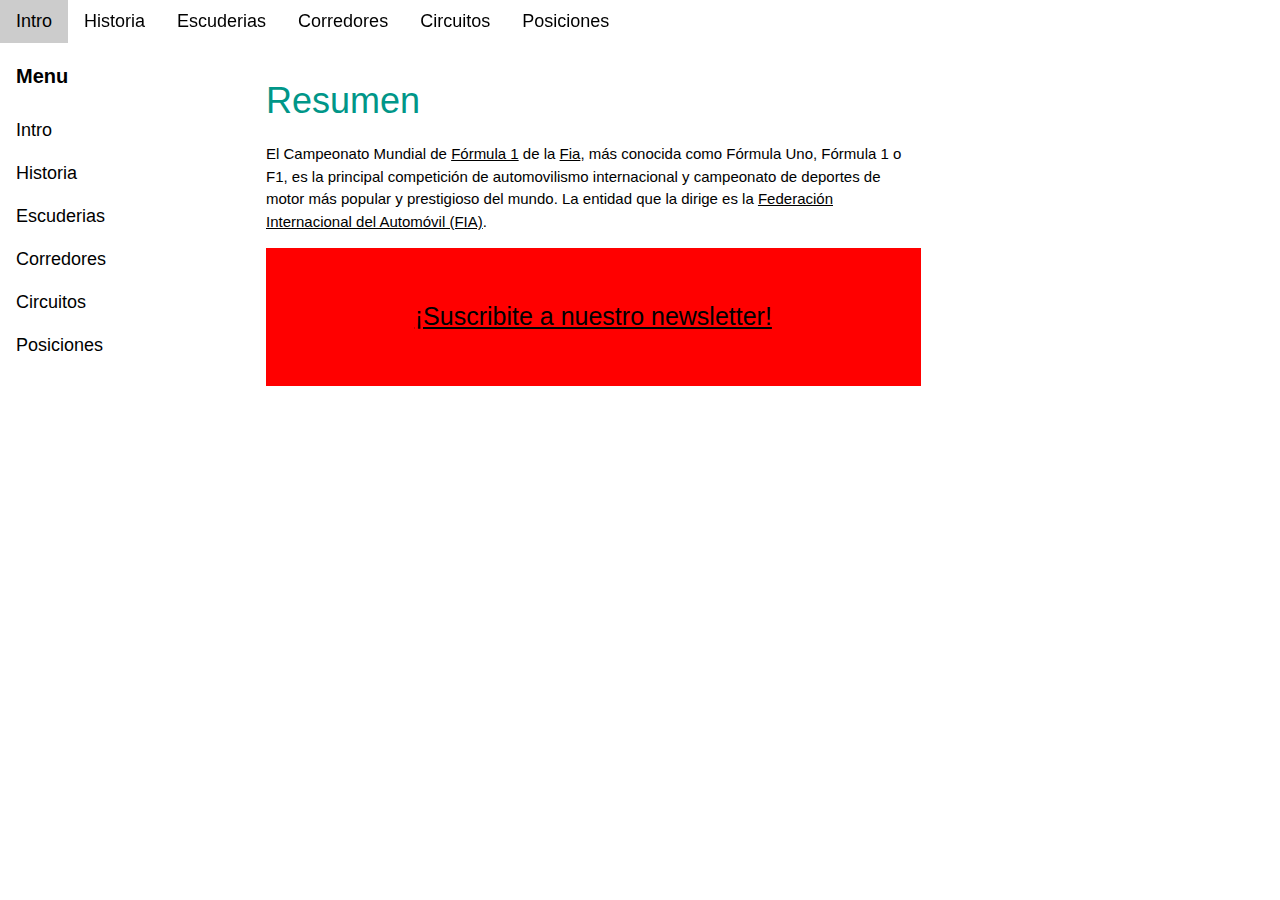
<file: index.html>
<!DOCTYPE html>
  <meta charset="UTF-8">
  <meta name="description" content="Formula 1">
  <meta name="keywords" content="Trabajo n°1, Trabajo Cavallo, TpO Integrador">
  <meta name="author" content="Cavallo">
  <meta name="viewport" content="width=device-width, initial-scale=1">
  <link rel="shortcut icon" href="favicon.ico">
  <link rel="stylesheet" href="css/stylesheet.css">
  <link rel="stylesheet" href="https://www.w3schools.com/w3css/4/w3.css">
  <link rel="stylesheet" href="https://www.w3schools.com/lib/w3-theme-black.css">
  <link rel="stylesheet" href="https://fonts.googleapis.com/css?family=Roboto">
  <link rel="stylesheet" href="https://cdnjs.cloudflare.com/ajax/libs/font-awesome/4.7.0/css/font-awesome.min.css">
  <title>Formula 1</title> 

<body>

<!-- Navbar -->
<div class="w3-top">
  <div class="w3-bar w3-theme w3-top w3-left-align w3-large">
    <a class="w3-bar-item w3-button w3-right w3-hide-large w3-hover-white w3-large w3-theme-l1" href="javascript:void(0)" onclick="w3_open()"><i class="fa fa-bars"></i></a>
    <a href="index.html" class="w3-bar-item w3-button w3-theme-l1">Intro</a>
    <a href="historia.html" class="w3-bar-item w3-button w3-hide-small w3-hover-white">Historia</a>
    <a href="escuderias.html" class="w3-bar-item w3-button w3-hide-small w3-hover-white">Escuderias</a>
    <a href="corredores.html" class="w3-bar-item w3-button w3-hide-small w3-hover-white">Corredores</a>
    <a href="circuitos.html" class="w3-bar-item w3-button w3-hide-small w3-hover-white">Circuitos</a>
    <a href="#" class="w3-bar-item w3-button w3-hide-small w3-hide-medium w3-hover-white">Posiciones</a>
  </div>
</div>

<!-- Sidebar -->
<nav class="w3-sidebar w3-bar-block w3-collapse w3-large w3-theme-l5 w3-animate-left" id="mySidebar">
  <a href="javascript:void(0)" onclick="w3_close()" class="w3-right w3-xlarge w3-padding-large w3-hover-black w3-hide-large" title="Close Menu">
    <i class="fa fa-remove"></i>
  </a>
  <h4 class="w3-bar-item"><b>Menu</b></h4>
  <a class="w3-bar-item w3-button w3-hover-black" href="index.html">Intro</a>
  <a class="w3-bar-item w3-button w3-hover-black" href="historia.html">Historia</a>
  <a class="w3-bar-item w3-button w3-hover-black" href="escuderias.html">Escuderias</a>
  <a class="w3-bar-item w3-button w3-hover-black" href="corredores.html">Corredores</a>
  <a class="w3-bar-item w3-button w3-hover-black" href="circuitos.html">Circuitos</a>
  <a class="w3-bar-item w3-button w3-hover-black" href="posiciones.html">Posiciones</a>
</nav>

<!-- Overlay effect when opening sidebar on small screens -->
<div class="w3-overlay w3-hide-large" onclick="w3_close()" style="cursor:pointer" title="close side menu" id="myOverlay"></div>

<!-- Main content: shift it to the right by 250 pixels when the sidebar is visible -->
<div class="w3-main" style="margin-left:250px">

  <div class="w3-row w3-padding-64">
    <div class="w3-twothird w3-container">
      <h1 class="w3-text-teal">Resumen</h1>
      <article>
      <p>El Campeonato Mundial de <a href="https://www.formula1.com/" title="Pagina oficial F1" target="blank">Fórmula 1</a> de la <a href="https://www.fia.com/" title="Fia pagina oficial" target="blank"> Fia</a>, más conocida como Fórmula Uno, Fórmula 1 o F1, es la principal competición de automovilismo internacional y campeonato de deportes de motor más popular y prestigioso del mundo. La entidad que la dirige es la <a href="https://www.fia.com/" title="Fia pagina oficial" target="blank"> Federación Internacional del Automóvil (FIA)</a>. 
      </article>
  </section>
  <footer>
    <div>
    <p>
      <a href="form.html"> ¡Suscribite a nuestro newsletter!</a>
    </p>
    </div>
  </footer>
</div>

<script>

var mySidebar = document.getElementById("mySidebar");

var overlayBg = document.getElementById("myOverlay");

function w3_open() {
  if (mySidebar.style.display === 'block') {
    mySidebar.style.display = 'none';
    overlayBg.style.display = "none";
  } else {
    mySidebar.style.display = 'block';
    overlayBg.style.display = "block";
  }
}

function w3_close() {
  mySidebar.style.display = "none";
  overlayBg.style.display = "none";
}
</script>

</body>
</html>
</file>
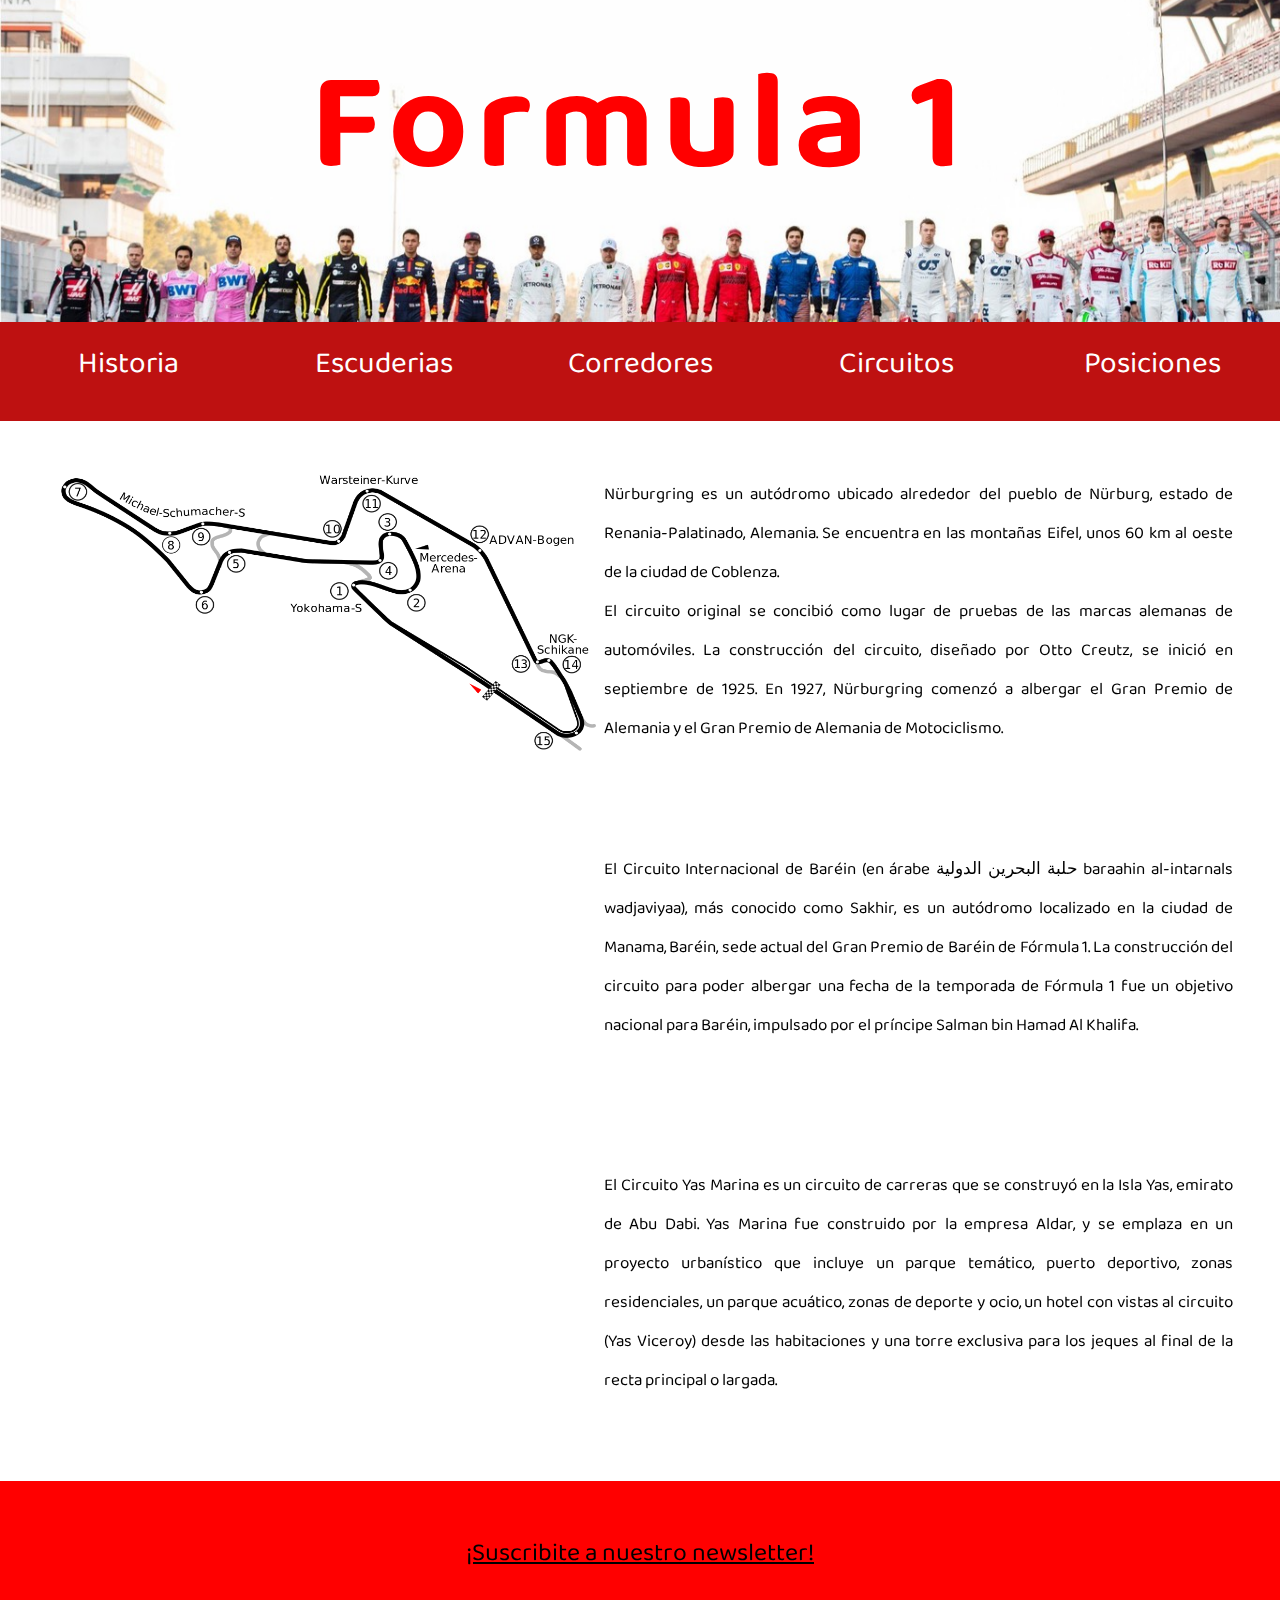
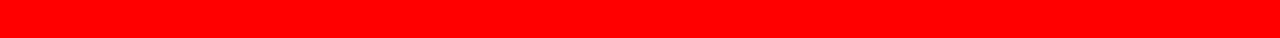
<file: circuitos.html>
<!DOCTYPE html>
<html>
<head>
	<meta charset="UTF-8">
    <meta name="description" content="Circuitos">
    <meta name="keywords" content="Trabajo n°1, Trabajo Cavallo, TpO Integrador">
    <meta name="author" content="Cavallo">
    <meta name="viewport" content="width=device-width, initial-scale=1.0">
    <link rel="stylesheet" href="css/circuitos.css">
    <link rel="shortcut icon" href="favicon.ico">
    <link href="https://fonts.googleapis.com/css2?family=Baloo+Tammudu+2&display=swap" rel="stylesheet">

	<title> Circuitos </title>
</head>
<body>
	<header>
		<h1>Formula 1</h1>
	</header>

	<nav id="navbar">
		<ul>
			<li> <a href="historia.html">Historia</a></li>
			<li> <a href="escuderias.html"> Escuderias</a></li>
			<li> <a href="corredores.html"> Corredores</a></li>
			<li> <a href="#circuitos"> Circuitos</a></li>
			<li> <a href="posiciones.html"> Posiciones</a></li>
		</ul>	
	</nav>

	<section>
		<article>
			<table>
			<thead>
			  <tr>
		 		<td> <a href="https://es.wikipedia.org/wiki/N%C3%BCrburgring" target="blank">  <img id= "alemania" src="img/PREMIOALEMANIA.png" height="315px" width="560" title="Premio Alemania" alt="PREMIOALEMANIA"> </a> </td>
			    <td> <p>Nürburgring es un autódromo ubicado alrededor del pueblo de Nürburg, estado de Renania-Palatinado, Alemania. Se encuentra en las montañas Eifel, unos 60 km al oeste de la ciudad de Coblenza.
			    <br>
			    El circuito original se concibió como lugar de pruebas de las marcas alemanas de automóviles. La construcción del circuito, diseñado por Otto Creutz, se inició en septiembre de 1925. En 1927, Nürburgring comenzó a albergar el Gran Premio de Alemania y el Gran Premio de Alemania de Motociclismo. </p> </td>
			  </tr>
			</thead>
			<tbody>
			  <tr>
    			<td> <iframe width="560" height="315" src="https://www.youtube.com/embed/0-L3GXiwtSM" frameborder="0" allow="accelerometer; autoplay; clipboard-write; encrypted-media; gyroscope; picture-in-picture" allowfullscreen></iframe></td>
			    <td><p>
			    	El Circuito Internacional de Baréin (en árabe حلبة البحرين الدولية baraahin al-intarnals wadjaviyaa), más conocido como Sakhir, es un autódromo localizado en la ciudad de Manama, Baréin, sede actual del Gran Premio de Baréin de Fórmula 1. La construcción del circuito para poder albergar una fecha de la temporada de Fórmula 1 fue un objetivo nacional para Baréin, impulsado por el príncipe Salman bin Hamad Al Khalifa. 
			    </p> </td>
			  </tr>
			  <tr>
			   	 <td><iframe width="560" height="315" src="https://www.youtube.com/embed/p4N4z_4C7eo" frameborder="0" allow="accelerometer; autoplay; clipboard-write; encrypted-media; gyroscope; picture-in-picture" allowfullscreen></iframe></td>
   				 <td><p>
   				 	El Circuito Yas Marina es un circuito de carreras que se construyó en la Isla Yas, emirato de Abu Dabi. Yas Marina fue construido por la empresa Aldar, y se emplaza en un proyecto urbanístico que incluye un parque temático, puerto deportivo, zonas residenciales, un parque acuático, zonas de deporte y ocio, un hotel con vistas al circuito (Yas Viceroy) desde las habitaciones y una torre exclusiva para los jeques al final de la recta principal o largada. 
   				 </p> </td>
		 	  </tr>
			</tbody>
		</table>
		</article>
	</section>

	<footer>
		<div>
		<p>
			<a href="form.html"> ¡Suscribite a nuestro newsletter!</a>
		</p>
		</div>
	</footer>
</body>
</html>
</file>
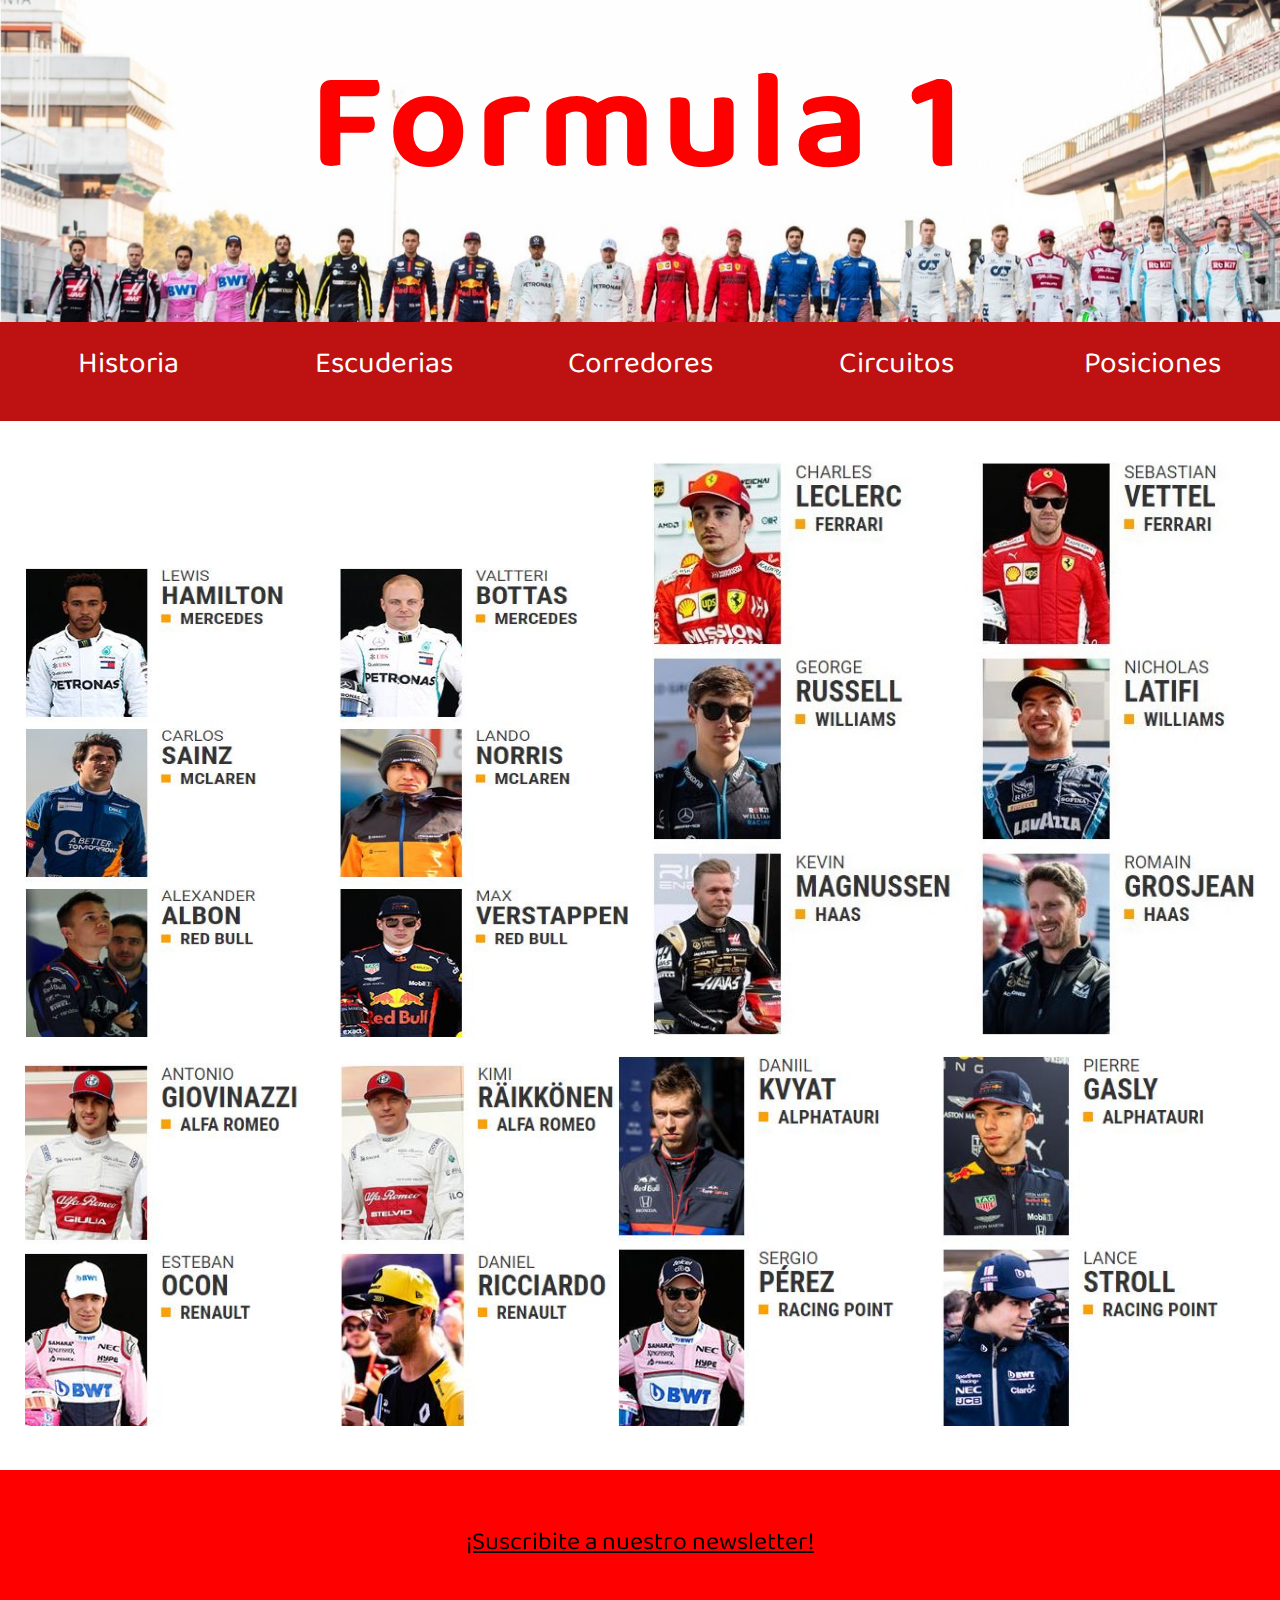
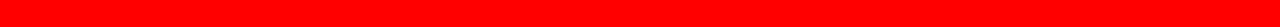
<file: corredores.html>
<!DOCTYPE html>
<html>
<head>
	<meta charset="UTF-8">
    <meta name="description" content="Corredores">
    <meta name="keywords" content="Trabajo n°1, Trabajo Cavallo, TpO Integrador">
    <meta name="author" content="Cavallo">
    <meta name="viewport" content="width=device-width, initial-scale=1.0">
    <link rel="stylesheet" href="css/corredores.css">
    <link rel="shortcut icon" href="favicon.ico">
    <link href="https://fonts.googleapis.com/css2?family=Baloo+Tammudu+2&display=swap" rel="stylesheet">

	<title> Corredores </title>

</head>
<body>
	<header>
		<h1>Formula 1</h1>
	</header>

	<nav id="navbar">
		<ul>
			<li> <a href="historia.html">Historia</a></li>
			<li> <a href="escuderias.html"> Escuderias</a></li>
			<li> <a href="#corredores"> Corredores</a></li>
			<li> <a href="circuitos.html"> Circuitos</a></li>
			<li> <a href="posiciones.html"> Posiciones</a></li>
		</ul>	
	</nav>

	<section>
		<article>
			<img id="img1" src="img/CORREDORES1.jpg" alt="MERCEDES-MCLAREN-RED BULL">
			<img id="img2" src="img/CORREDORES2.jpg" alt="FERRARI-WILLIAMS-MAGNUSSEN">
			<img id="img3" src="img/CORREDORES3.jpg" alt="ALFA ROMEO-RENAULT-ALPHA TAURI">
			<img id="img4" src="img/CORREDORES4.jpg" alt="RACING POINT">
		</article>
	</section>

	<footer>
		<div>
		<p>
			<a href="form.html"> ¡Suscribite a nuestro newsletter!</a>
		</p>
		</div>
	</footer>
</body>
</html>
</file>
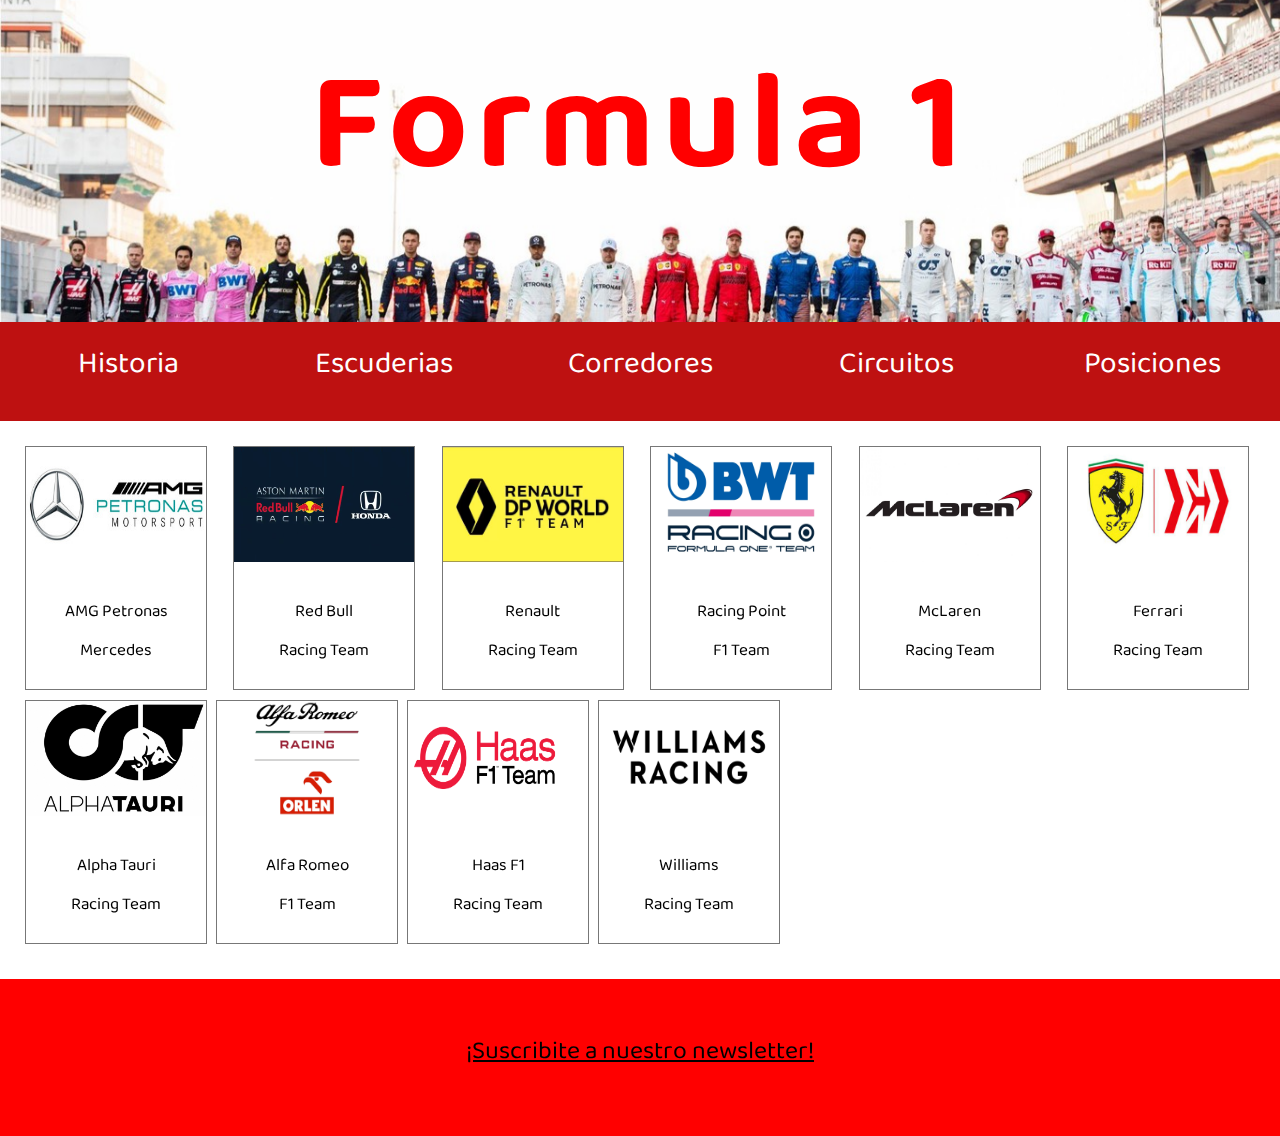
<file: escuderias.html>
<!DOCTYPE html>
<html>
<head>
	<meta charset="UTF-8">
    <meta name="description" content="Escuderias">
    <meta name="keywords" content="Trabajo n°1, Trabajo Cavallo, TpO Integrador">
    <meta name="author" content="Cavallo">
    <meta name="viewport" content="width=device-width, initial-scale=1.0">
    <link rel="stylesheet" href="css/escuderias.css">
    <link rel="shortcut icon" href="favicon.ico">
    <link href="https://fonts.googleapis.com/css2?family=Baloo+Tammudu+2&display=swap" rel="stylesheet">

	<title> Escuderias </title>

</head>
<body>

	<header>
		<h1>Formula 1</h1>
	</header>

		<nav id="navbar">
			<ul>
				<li> <a href="historia.html">Historia</a></li>
				<li> <a href="#escuderias"> Escuderias</a></li>
				<li> <a href="corredores.html"> Corredores</a></li>
				<li> <a href="circuitos.html"> Circuitos</a></li>
				<li> <a href="posiciones.html"> Posiciones</a></li>
			</ul>	
		</nav>

	<section>
		<article>
			<div class="gallery">
				<a target="_blank" href="img/AMGPETRONASMERCEDES.jpg">
 					<img src="img/AMGPETRONASMERCEDES.jpg" alt="AMG Petronas Mercedes" width="600" height="400">
				</a>
					<div class="desc"> AMG Petronas Mercedes</div>
			</div>

			<div class="gallery">
				<a target="_blank" href="img/REDBULLRACINGLOGO.png">
    				<img src="img/REDBULLRACINGLOGO.png" alt="REDBULLRACINGLOGO.png" width="600" height="400">
  				</a>
					<div class="desc">Red Bull <br> Racing Team</div>
			</div>

			<div class="gallery">
				<a target="_blank" href="img/RENAULTRACINGTEAM.jpg">
			  		<img src="img/RENAULTRACINGTEAM.jpg" alt="RENAULTRACINGTEAM" width="600" height="400">
				</a>
					<div class="desc">Renault <br> Racing Team</div>
			</div>

			<div class="gallery">
				<a target="_blank" href="img/RACINGPOINTTEAM.jpg">
  			  		<img src="img/RACINGPOINTTEAM.jpg" alt="RACINGPOINTTEAM.jpg" width="600" height="400">
 				</a>
 			 		<div class="desc">Racing Point <br> F1 Team</div>
			</div>

			<div class="gallery">
				<a target="_blank" href="img/MCLARENRACINGTEAM.jpg">
  			  		<img src="img/MCLARENRACINGTEAM.jpg" alt="MCLARENRACINGTEAM" width="600" height="400">
 				</a>
 			 		<div class="desc">McLaren <br> Racing Team</div>
			</div>

			<div class="gallery">
			  <a target="_blank" href="img/FERRARIRACINGTEAM.jpg">
  			  	<img src="img/FERRARIRACINGTEAM.jpg" alt="FERRARIRACINGTEAM.jpg" width="600" height="400">
 			 </a>
 			 	<div class="desc">Ferrari <br> Racing Team</div>
			</div>

			<div class="gallery">
			  <a target="_blank" href="img/ALPHATAURIRACINGTEAM.jpg">
  			  	<img src="img/ALPHATAURIRACINGTEAM.jpg" alt="ALPHATAURIRACINGTEAM.jpg" width="600" height="400">
 			 </a>
 			 	<div class="desc">Alpha Tauri <br> Racing Team</div>
			</div>

			<div class="gallery">
			  <a target="_blank" href="img/ALFAROMEOTEAMRACING.jpg">
  			  	<img src="img/ALFAROMEOTEAMRACING.jpg" alt="ALFAROMEOTEAMRACING.jpg" width="600" height="400">
 			 </a>
 		 		<div class="desc">Alfa Romeo <br> F1 Team</div>
			</div>

			<div class="gallery">
			  <a target="_blank" href="img/HAASF1RACINGTEAM.png">
  		 	 	<img src="img/HAASF1RACINGTEAM.png" alt="HAASF1RACINGTEAM.png" width="600" height="400">
 			 </a>
 		 		<div class="desc">Haas F1 <br> Racing Team</div>
			</div>

			<div class="gallery">
			  <a target="_blank" href="img/WILLIAMSRACINGTEAM.png">
  		  		<img src="img/WILLIAMSRACINGTEAM.png" alt="WILLIAMSRACINGTEAM.png" width="600" height="400">
 			 </a>
 		 		<div class="desc">Williams <br> Racing Team</div>
			</div>
		</article>
	</section>
	
	<footer>
		<div>
		<p>
			<a href="form.html"> ¡Suscribite a nuestro newsletter!</a>
		</p>
		</div>
	</footer>
</body>
</html>
</file>
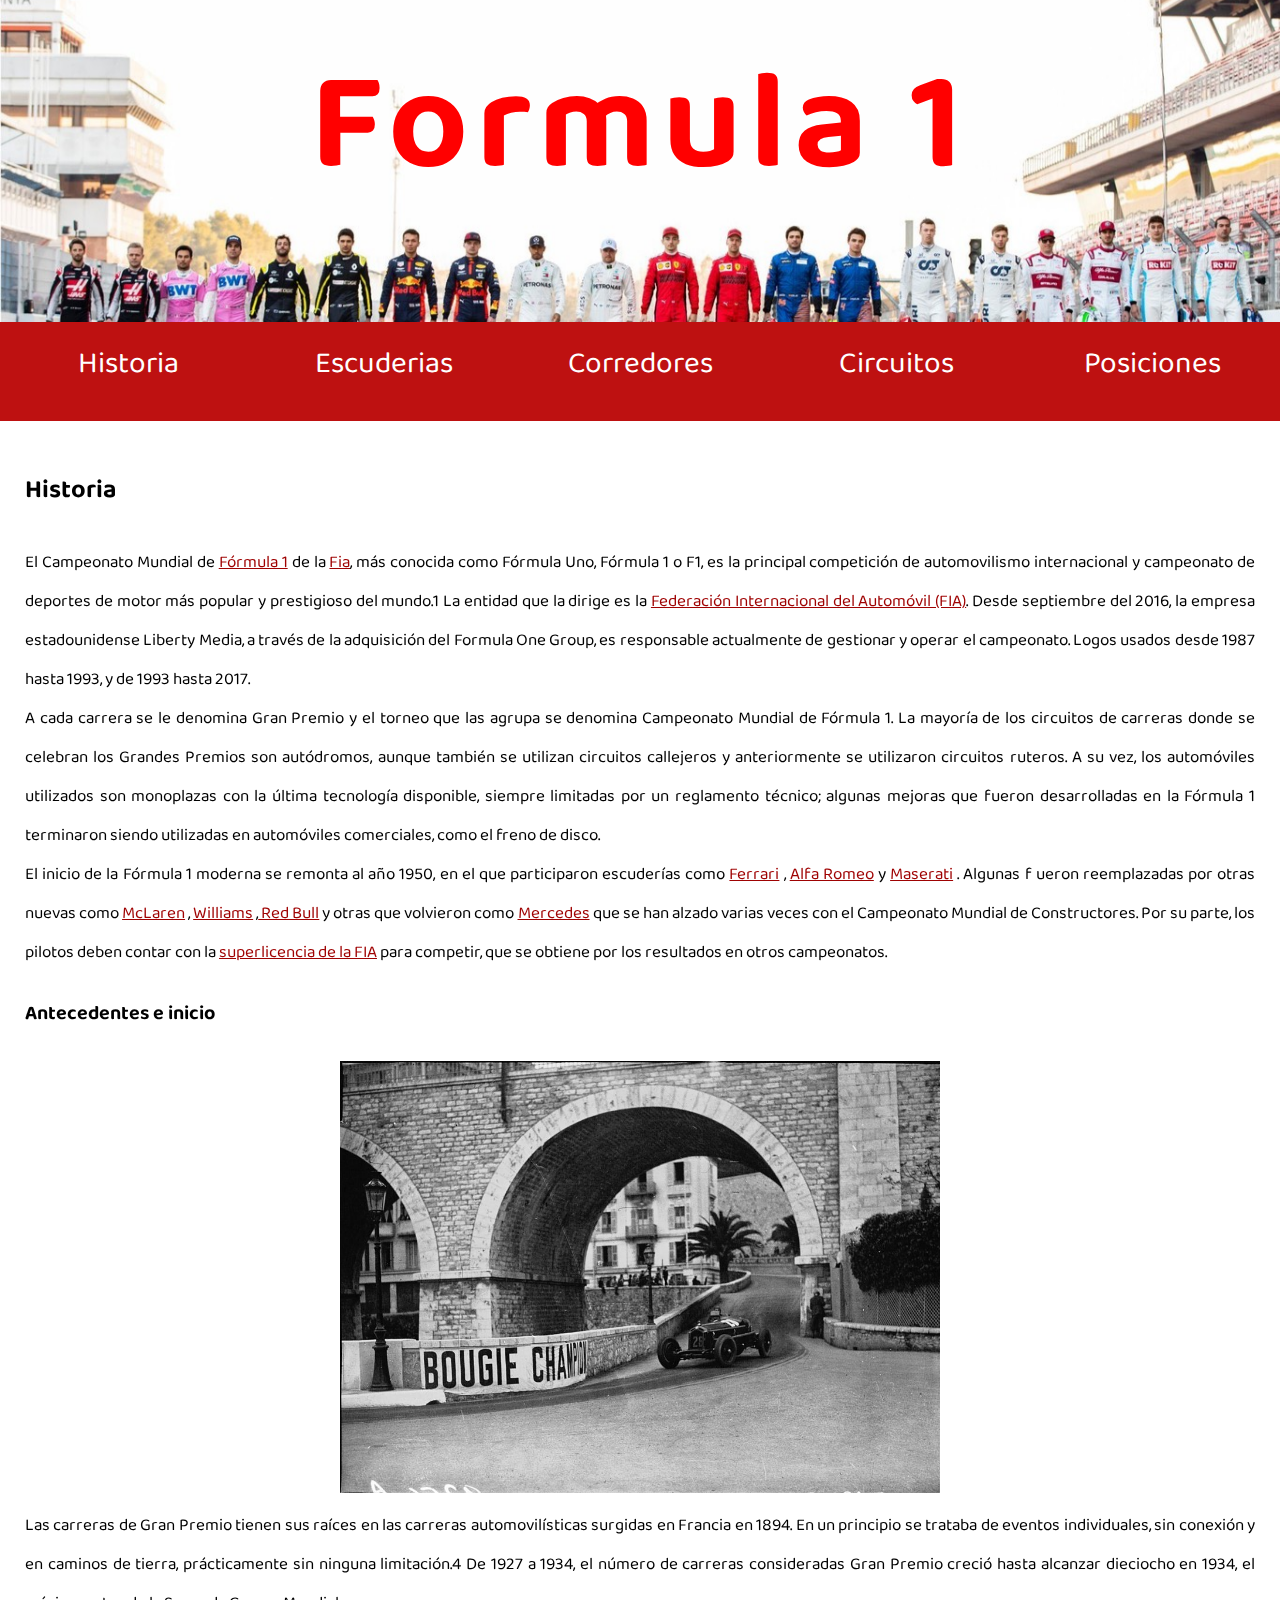
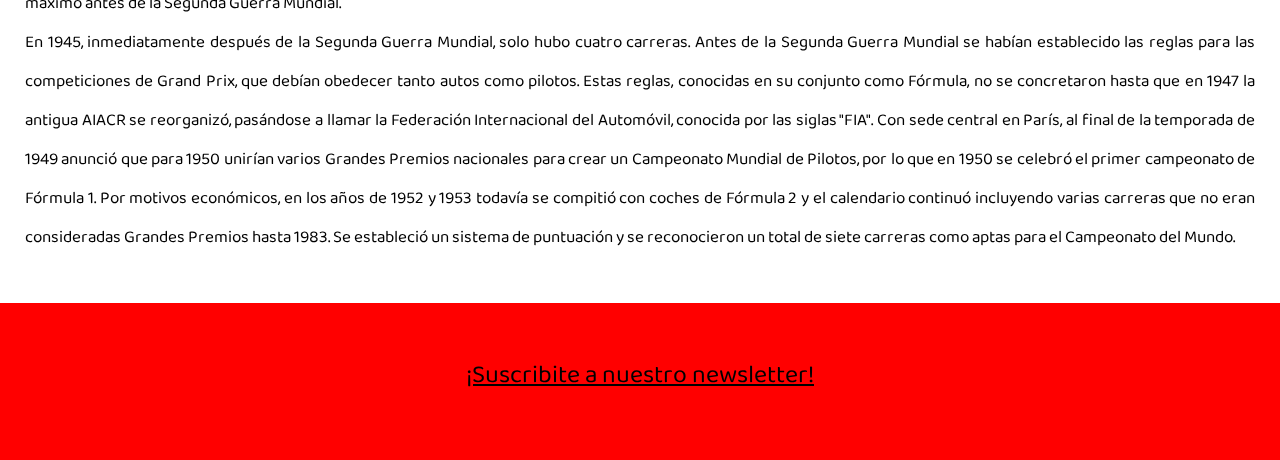
<file: historia.html>
<!DOCTYPE html>
<html lang="es">
<head>
    <meta charset="UTF-8">
    <meta name="description" content="Formula 1">
    <meta name="keywords" content="Trabajo n°1, Trabajo Cavallo, TpO Integrador">
    <meta name="author" content="Cavallo">
    <meta name="viewport" content="width=device-width, initial-scale=1.0">
    <link rel="stylesheet" href="css/historia.css">
    <link rel="shortcut icon" href="favicon.ico">
    <link href="https://fonts.googleapis.com/css2?family=Baloo+Tammudu+2&display=swap" rel="stylesheet">

    <title>Formula 1</title> 
</head>
<body>
	<header>
		<h1>Formula 1</h1>
	</header>

	<nav id="navbar">
		<ul>
			<li> <a href="#historia">Historia</a></li>
			<li> <a href="escuderias.html"> Escuderias </a></li>
			<li> <a href="corredores.html"> Corredores</a></li>
			<li> <a href="circuitos.html"> Circuitos</a></li>
			<li> <a href="posiciones.html"> Posiciones</a></li>
		</ul>	
	</nav>

	<section>
		<article id="historia">
			<h2>Historia</h2>
			<p>El Campeonato Mundial de <a href="https://www.formula1.com/" title="Pagina oficial F1" target="blank">Fórmula 1</a> de la <a href="https://www.fia.com/" title="Fia pagina oficial" target="blank"> Fia</a>, más conocida como Fórmula Uno, Fórmula 1 o F1, es la principal competición de automovilismo internacional y campeonato de deportes de motor más popular y prestigioso del mundo.1​ La entidad que la dirige es la <a href="https://www.fia.com/" title="Fia pagina oficial" target="blank"> Federación Internacional del Automóvil (FIA)</a>. Desde septiembre del 2016, la empresa estadounidense Liberty Media, a través de la adquisición del Formula One Group, es responsable actualmente de gestionar y operar el campeonato. Logos usados desde 1987 hasta 1993, y de 1993 hasta 2017. 
			<br>	
			A cada carrera se le denomina Gran Premio y el torneo que las agrupa se denomina Campeonato Mundial de Fórmula 1. La mayoría de los circuitos de carreras donde se celebran los Grandes Premios son autódromos, aunque también se utilizan circuitos callejeros y anteriormente se utilizaron circuitos ruteros. A su vez, los automóviles utilizados son monoplazas con la última tecnología disponible, siempre limitadas por un reglamento técnico; algunas mejoras que fueron desarrolladas en la Fórmula 1 terminaron siendo utilizadas en automóviles comerciales, como el freno de disco. 
			<br>
			El inicio de la Fórmula 1 moderna se remonta al año 1950, en el que participaron escuderías como <a href="https://es.wikipedia.org/wiki/Scuderia_Ferrari" title="Ferrari" target="blank"> Ferrari</a> , <a href="https://es.wikipedia.org/wiki/Alfa_Romeo_en_F%C3%B3rmula_1" title="Alfa Romeo" target="blank"> Alfa Romeo</a> y <a href="https://es.wikipedia.org/wiki/Maserati_en_F%C3%B3rmula_1" title="Maserati" target="blank"> Maserati</a> . Algunas f ueron reemplazadas por otras nuevas como <a href="https://es.wikipedia.org/wiki/McLaren" title="McLaren" target="blank"> McLaren</a> , <a href="https://es.wikipedia.org/wiki/Williams_Grand_Prix_Engineering" title="Williams" target="blank"> Williams</a> ,<a href="https://es.wikipedia.org/wiki/Red_Bull_Racing" title="Red Bull" target="blank"> Red Bull</a>  y otras que volvieron como <a href="https://es.wikipedia.org/wiki/Mercedes-Benz_en_F%C3%B3rmula_1" title="Mercedes" target="blank">Mercedes</a> que se han alzado varias veces con el Campeonato Mundial de Constructores. Por su parte, los pilotos deben contar con la <a href="https://es.wikipedia.org/wiki/Superlicencia_de_la_FIA" title="superlicencia de la FIA" target="blank">superlicencia de la FIA</a>  para competir, que se obtiene por los resultados en otros campeonatos.</p>
		</article>

		<h3>
			Antecedentes e inicio
		</h3>
		
		<article>
			<img id="tazio" src="img/Tazio_Nuvolari_at_the_1932_Monaco_Monaco_Prix.jpg" alt="Imagen de Tazio Nuvolari" title="Auto Tazio">
			<p>
			Las carreras de Gran Premio tienen sus raíces en las carreras automovilísticas surgidas en Francia en 1894. En un principio se trataba de eventos individuales, sin conexión y en caminos de tierra, prácticamente sin ninguna limitación.4​ De 1927 a 1934, el número de carreras consideradas Gran Premio creció hasta alcanzar dieciocho en 1934, el máximo antes de la Segunda Guerra Mundial.
			<br>
			En 1945, inmediatamente después de la Segunda Guerra Mundial, solo hubo cuatro carreras. Antes de la Segunda Guerra Mundial se habían establecido las reglas para las competiciones de Grand Prix, que debían obedecer tanto autos como pilotos. Estas reglas, conocidas en su conjunto como Fórmula, no se concretaron hasta que en 1947 la antigua AIACR se reorganizó, pasándose a llamar la Federación Internacional del Automóvil, conocida por las siglas "FIA". Con sede central en París, al final de la temporada de 1949 anunció que para 1950 unirían varios Grandes Premios nacionales para crear un Campeonato Mundial de Pilotos, por lo que en 1950 se celebró el primer campeonato de Fórmula 1. Por motivos económicos, en los años de 1952 y 1953 todavía se compitió con coches de Fórmula 2 y el calendario continuó incluyendo varias carreras que no eran consideradas Grandes Premios hasta 1983. Se estableció un sistema de puntuación y se reconocieron un total de siete carreras como aptas para el Campeonato del Mundo.
			</p>
		</article>
	</section>

	<footer>
		<div>
		<p>
			<a href="form.html"> ¡Suscribite a nuestro newsletter!</a>
		</p>
		</div>
	</footer>

</body>
</html>
</file>
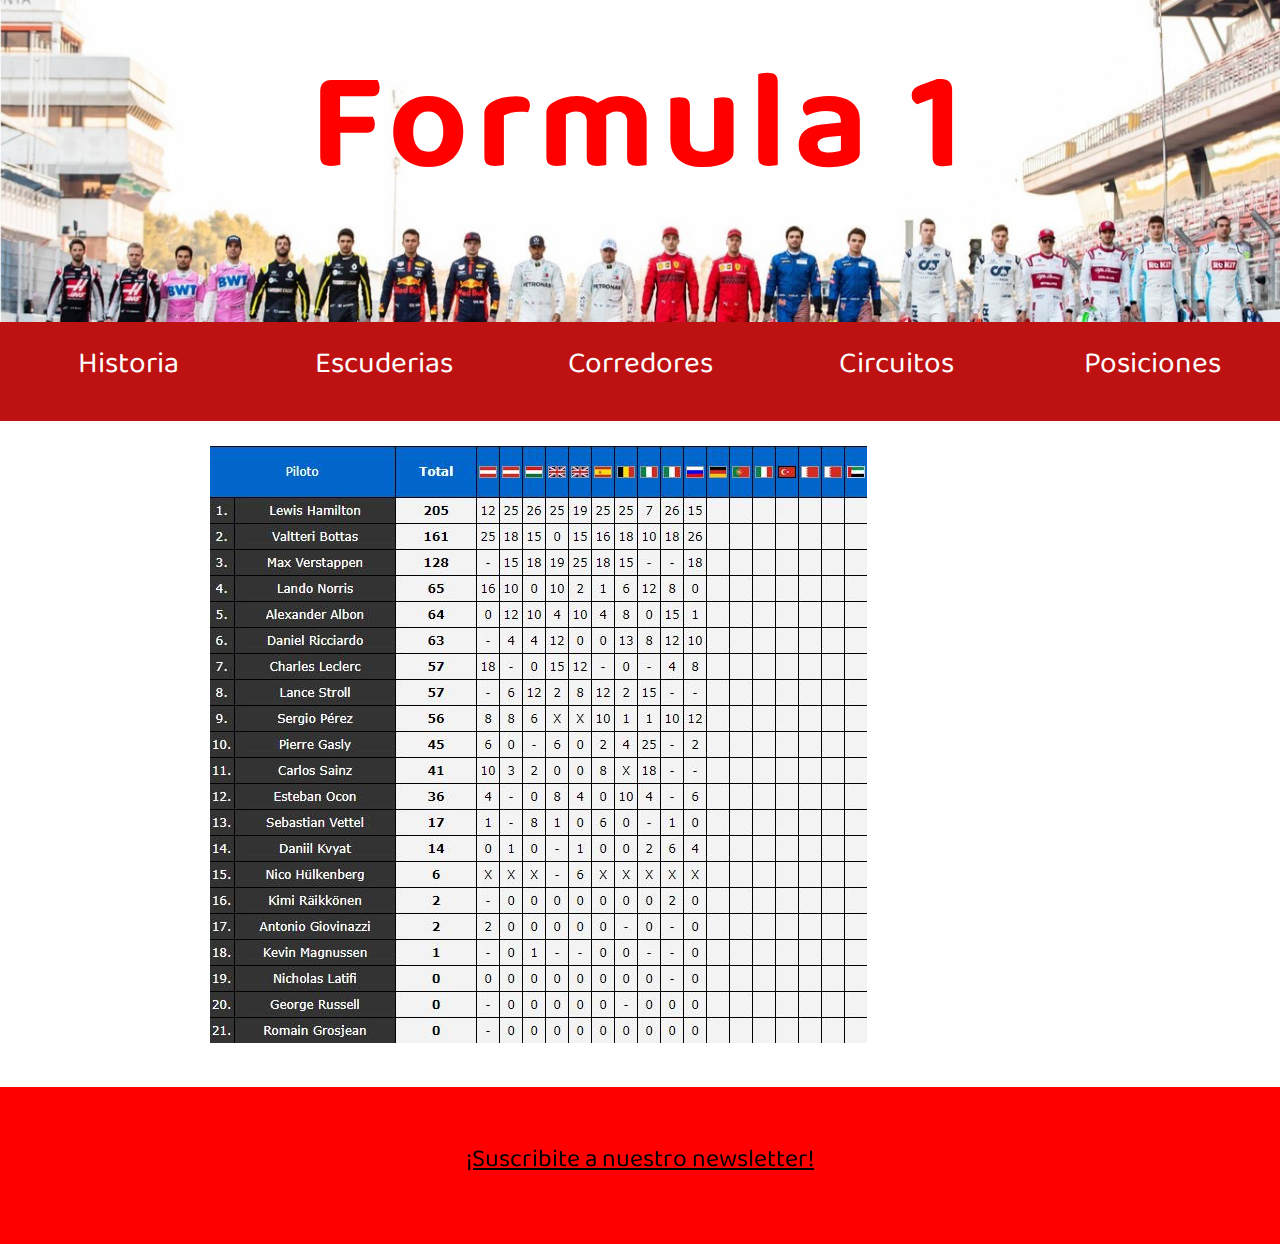
<file: posiciones.html>
<!DOCTYPE html>
<html>
<head>
	<meta charset="UTF-8">
    <meta name="description" content="Posiciones">
    <meta name="keywords" content="Trabajo n°1, Trabajo Cavallo, TpO Integrador">
    <meta name="author" content="Cavallo">
    <meta name="viewport" content="width=device-width, initial-scale=1.0">
    <link rel="stylesheet" href="css/posiciones.css">
    <link rel="shortcut icon" href="favicon.ico">
    <link href="https://fonts.googleapis.com/css2?family=Baloo+Tammudu+2&display=swap" rel="stylesheet">

	<title>Posiciones</title>
</head>
<body>
		<header>
		<h1>Formula 1</h1>
	</header>

	<nav id="navbar">
		<ul>
			<li> <a href="historia.html">Historia</a></li>
			<li> <a href="escuderias.html"> Escuderias</a></li>
			<li> <a href="corredores.html"> Corredores</a></li>
			<li> <a href="circuitos.html"> Circuitos</a></li>
			<li> <a href="#posiciones"> Posiciones</a></li>
		</ul>	
	</nav>

	<section>
		<article>
			<img src="img/TABLAPUNTUACIONES.jpg" alt="Tabla de puntuaciones 2020" title="Tabla de puntuaciones 2020">
		</article>
	</section>


	<footer>
		<div>
		<p>
			<a href="form.html"> ¡Suscribite a nuestro newsletter!</a>
		</p>
		</div>
	</footer>
</body>
</html>
</file>
<file: css/stylesheet.css>
html,body,h1,h2,h3,h4,h5,h6 {font-family: "Roboto", sans-serif;}
.w3-sidebar {
  z-index: 3;
  width: 250px;
  top: 43px;
  bottom: 0;
  height: inherit;
}

footer{
  padding: 25px;
  margin: 0px;
  background-color: #FF0000;
  animation-name: footer1;
  animation-duration: 4s;
}

@keyframes footer1{
  from {background-color: red;}
  to {background-color: yellow;}
}

footer a{
  color: #000000
}

footer p{
  text-align: center;
  font-size: 25px;
}
</file>
<file: css/circuitos.css>
/*BASE DE TODAS LAS PAGINAS*/

body, html{
  font-family:'Baloo Tammudu 2';
  margin: 0%;
}

body{
  padding: 0%;
  margin: 0%; 
  background-color: #FFFFFF;
}

a{
    color: #9F0202;
}

/*fondo de la cabecera */
header:before {
  background-image: url(../img/f1racers.jpg);
  background-repeat: no-repeat;
  background-size: cover;
  background-position: center;

  height: 55vh;
  width: 100%;
  padding: 0;
  margin: 0;
  position: fixed;
  z-index: -1;
  content: "";
  display: block;
}

/*estilo de la cabecera */
header{
  background-color: transparent;
  font-size: 70px;
  text-align: center;
  letter-spacing: 7px;

  color:#FF0000;
  padding: 0%;
  margin: 0%;
  z-index: 2;
}

header h1{
  margin: 0%;
}

nav{
    box-sizing: border-box;
}

nav ul{
    list-style-type: none;
    margin: 0%;
    padding: 0%;
    overflow: hidden;
    background-color: #BE1111;
    padding-inline-start: 0%;
}

nav ul li{
    float: left;
    display: inline-block;
    width: 20%;
}

nav ul li a{
    display: block;
    color: #FFFFFF;
    font-size: 30px;
    text-align: center;
    padding: 15px 0px;
    text-decoration: none;
    background-color: #BE1111;
}

/*unificar colores de la pagina */
section{
  background-color: #FFFFFF;
  margin: 0% 0%;
  font-size: 17px;
  padding: 25px;
  text-align: justify;
}

footer{
  padding: 25px;
  margin: 0px;
  background-color: #FF0000;
  animation-name: footer1;
  animation-duration: 4s;
}

@keyframes footer1{
  from {background-color: red;}
  to {background-color: yellow;}
}

footer a{
  color: #000000
}

footer p{
  text-align: center;
  font-size: 25px;
}

/*ESPECIFICO DE ESTA PAGINA*/

table{
  padding-right: 20px;
  padding-left: 15px;
}
td{
	padding: 0px;
	text-align: justify;
}
td a {
	text-align: center;
}
</file>
<file: css/corredores.css>
/*BASE DE TODAS LAS PAGINAS*/

body, html{
  font-family:'Baloo Tammudu 2';
  margin: 0%;
}

body{
  padding: 0%;
  margin: 0%; 
  background-color: #FFFFFF;
}

a{
    color: #9F0202;
}

/*fondo de la cabecera */
header:before {
  background-image: url(../img/f1racers.jpg);
  background-repeat: no-repeat;
  background-size: cover;
  background-position: center;

  height: 55vh;
  width: 100%;
  padding: 0;
  margin: 0;
  position: fixed;
  z-index: -1;
  content: "";
  display: block;
}

/*estilo de la cabecera */
header{
  background-color: transparent;
  font-size: 70px;
  text-align: center;
  letter-spacing: 7px;

  color:#FF0000;
  padding: 0%;
  margin: 0%;
  z-index: 2;
}

header h1{
  margin: 0%;
}

nav{
    box-sizing: border-box;
}

nav ul{
    list-style-type: none;
    margin: 0%;
    padding: 0%;
    overflow: hidden;
    background-color: #BE1111;
    padding-inline-start: 0%;
}

nav ul li{
    float: left;
    display: inline-block;
    width: 20%;
}

nav ul li a{
    display: block;
    color: #FFFFFF;
    font-size: 30px;
    text-align: center;
    padding: 15px 0px;
    text-decoration: none;
    background-color: #BE1111;
}

/*unificar colores de la pagina */
section{
  background-color: #FFFFFF;
  margin: 0% 0%;
  font-size: 17px;
  padding: 25px;
  text-align: justify;
}

footer{
  padding: 25px;
  margin: 0px;
  background-color: #FF0000;
  animation-name: footer1;
  animation-duration: 4s;
}

@keyframes footer1{
  from {background-color: red;}
  to {background-color: yellow;}
}

footer a{
  color: #000000
}

footer p{
  text-align: center;
  font-size: 25px;
}

/*ESPECIFICO DE ESTA PAGINA*/

article{
  background-color: #FFFFFF;
  display: inline-block;
  margin-bottom:0%;
  padding-bottom:0%;
}

#img1{
  width: 49%;
  height:469px ;
  padding-right: 0px;
  margin: 0px;
}

#img2{
  width: 49%;
  height: auto;
  padding-left: 0px;
  margin: 0px;
}

#img3{
  width: 48%;
  height: auto;
  padding-right: 0px;
  margin: 0px;
}

#img4{
  width: 49%;
  height: auto;
  padding-left: 0px;
  margin: 0px;
}
</file>
<file: css/escuderias.css>
/*BASE DE TODAS LAS PAGINAS*/

body, html{
  font-family:'Baloo Tammudu 2';
  margin: 0%;
}

body{
  padding: 0%;
  margin: 0%; 
  background-color: #FFFFFF;
}

a{
    color: #9F0202;
}

/*fondo de la cabecera */
header:before {
  background-image: url(../img/f1racers.jpg);
  background-repeat: no-repeat;
  background-size: cover;
  background-position: center;

  height: 55vh;
  width: 100%;
  padding: 0;
  margin: 0;
  position: fixed;
  z-index: -1;
  content: "";
  display: block;
}

/*estilo de la cabecera */
header{
  background-color: transparent;
  font-size: 70px;
  text-align: center;
  letter-spacing: 7px;

  color:#FF0000;
  padding: 0%;
  margin: 0%;
  z-index: 2;
}

header h1{
  margin: 0%;
}

nav{
    box-sizing: border-box;
}

nav ul{
    list-style-type: none;
    margin: 0%;
    padding: 0%;
    overflow: hidden;
    background-color: #BE1111;
    padding-inline-start: 0%;
}

nav ul li{
    float: left;
    display: inline-block;
    width: 20%;
}

nav ul li a{
    display: block;
    color: #FFFFFF;
    font-size: 30px;
    text-align: center;
    padding: 15px 0px;
    text-decoration: none;
    background-color: #BE1111;
}

/*unificar colores de la pagina */
section{
  background-color: #FFFFFF;
  margin: 0% 0%;
  font-size: 17px;
  padding: 25px;
  text-align: justify;
}

footer{
  padding: 25px;
  margin: 0px;
  background-color: #FF0000;
  animation-name: footer1;
  animation-duration: 4s;
}

@keyframes footer1{
  from {background-color: red;}
  to {background-color: yellow;}
}

footer a{
  color: #000000
}

footer p{
  text-align: center;
  font-size: 25px;
}

/*ESPECIFICO DE ESTA PAGINA*/

div.gallery {
  background-color: #FFFFFF;
  margin-bottom: 10px;
  margin-right: 6px;
  border: 1px solid #ccc;
  display: inline-block;
  width: 180px;
}

div.gallery{
  border: 1px solid #777;
}

div.gallery img {
  width: 180px;
  height: 115px;
}

div.desc {
  padding: 15px;
  text-align: center;
}

section {
  background-color: #FFFFFF;
}
</file>
<file: css/historia.css>
/*BASE DE TODAS LAS PAGINAS*/

body, html{
  font-family:'Baloo Tammudu 2';
  margin: 0%;
}

body{
  padding: 0%;
  margin: 0%; 
  background-color: #FFFFFF;
}

a{
    color: #9F0202;
}

/*fondo de la cabecera */
header:before {
  background-image: url(../img/f1racers.jpg);
  background-repeat: no-repeat;
  background-size: cover;
  background-position: center;

  height: 55vh;
  width: 100%;
  padding: 0;
  margin: 0;
  position: fixed;
  z-index: -1;
  content: "";
  display: block;
}

/*estilo de la cabecera */
header{
  background-color: transparent;
  font-size: 70px;
  text-align: center;
  letter-spacing: 7px;

  color:#FF0000;
  padding: 0%;
  margin: 0%;
  z-index: 2;
}

header h1{
  margin: 0%;
}

nav{
    box-sizing: border-box;
}

nav ul{
    list-style-type: none;
    margin: 0%;
    padding: 0%;
    overflow: hidden;
    background-color: #BE1111;
    padding-inline-start: 0%;
}

nav ul li{
    float: left;
    display: inline-block;
    width: 20%;
}

nav ul li a{
    display: block;
    color: #FFFFFF;
    font-size: 30px;
    text-align: center;
    padding: 15px 0px;
    text-decoration: none;
    background-color: #BE1111;
}

/*unificar colores de la pagina */
section{
  background-color: #FFFFFF;
  margin: 0% 0%;
  font-size: 17px;
  padding: 25px;
  text-align: justify;
}

footer{
  padding: 25px;
  margin: 0px;
  background-color: #FF0000;
  animation-name: footer1;
  animation-duration: 4s;
}

@keyframes footer1{
  from {background-color: red;}
  to {background-color: yellow;}
}

footer a{
  color: #000000
}

footer p{
  text-align: center;
  font-size: 25px;
}

/*ESPECIFICO DE ESTA PAGINA*/

#tazio{
  display: block;
  margin-right: auto;
  margin-left: auto;
  width: 600px;
  height: auto;
}
</file>
<file: css/posiciones.css>
/*BASE DE TODAS LAS PAGINAS*/

body, html{
  font-family:'Baloo Tammudu 2';
  margin: 0%;
}

body{
  padding: 0%;
  margin: 0%; 
  background-color: #FFFFFF;
}

a{
    color: #9F0202;
}

/*fondo de la cabecera */
header:before {
  background-image: url(../img/f1racers.jpg);
  background-repeat: no-repeat;
  background-size: cover;
  background-position: center;

  height: 55vh;
  width: 100%;
  padding: 0;
  margin: 0;
  position: fixed;
  z-index: -1;
  content: "";
  display: block;
}

/*estilo de la cabecera */
header{
  background-color: transparent;
  font-size: 70px;
  text-align: center;
  letter-spacing: 7px;

  color:#FF0000;
  padding: 0%;
  margin: 0%;
  z-index: 2;
}

header h1{
  margin: 0%;
}

nav{
    box-sizing: border-box;
}

nav ul{
    list-style-type: none;
    margin: 0%;
    padding: 0%;
    overflow: hidden;
    background-color: #BE1111;
    padding-inline-start: 0%;
}

nav ul li{
    float: left;
    display: inline-block;
    width: 20%;
}

nav ul li a{
    display: block;
    color: #FFFFFF;
    font-size: 30px;
    text-align: center;
    padding: 15px 0px;
    text-decoration: none;
    background-color: #BE1111;
}

/*unificar colores de la pagina */
section{
  background-color: #FFFFFF;
  margin: 0% 0%;
  font-size: 17px;
  padding: 25px;
  text-align: justify;
}

footer{
  padding: 25px;
  margin: 0px;
  background-color: #FF0000;
  animation-name: footer1;
  animation-duration: 4s;
}

@keyframes footer1{
  from {background-color: red;}
  to {background-color: yellow;}
}

footer a{
  color: #000000
}

footer p{
  text-align: center;
  font-size: 25px;
}

/*ESPECIFICO DE ESTA PAGINA*/

article{
display: block;
margin-right: auto;
margin-left: auto;
width: 70%;
}
</file>
